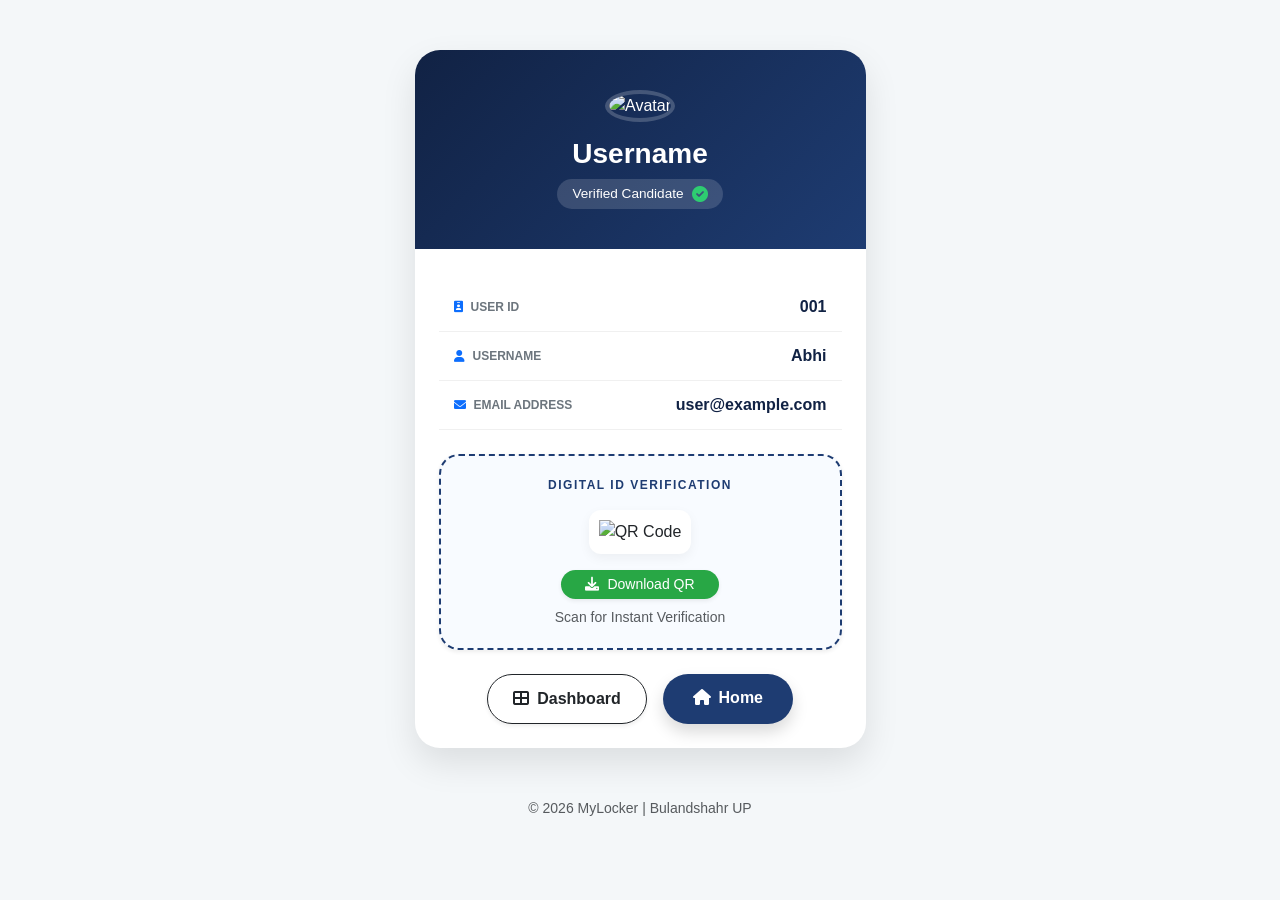
<file: target/classes/templates/profile.html>
<!DOCTYPE html>
<html lang="en" xmlns:th="http://www.thymeleaf.org">
<head>
    <meta charset="UTF-8">
    <meta name="viewport" content="width=device-width, initial-scale=1.0">
    <title>User Profile | MyLocker</title>
    <link href="https://cdn.jsdelivr.net/npm/bootstrap@5.3.0/dist/css/bootstrap.min.css" rel="stylesheet">
    <link rel="stylesheet" href="https://cdnjs.cloudflare.com/ajax/libs/font-awesome/6.0.0/css/all.min.css">
    <style>
        body { background-color: #f4f7f9; font-family: 'Segoe UI', sans-serif; }
        .profile-card { border: none; border-radius: 25px; box-shadow: 0 15px 35px rgba(0,0,0,0.1); overflow: hidden; margin-top: 50px; margin-bottom: 50px; }
        .profile-header { background: linear-gradient(135deg, #112244, #1e3c72); color: white; padding: 40px; text-align: center; }
        .avatar-box img { width: 110px; height: 110px; border-radius: 50%; border: 4px solid rgba(255,255,255,0.2); margin-bottom: 15px; }
        
        .info-table { width: 100%; margin-top: 10px; }
        .info-table td { padding: 12px 15px; border-bottom: 1px solid #f0f0f0; }
        .label { font-weight: 600; color: #6c757d; text-transform: uppercase; font-size: 0.75rem; width: 40%; }
        .value { font-weight: 700; color: #112244; text-align: right; }
        
        /* Verified Tick Style */
        .verified-badge { background: rgba(255,255,255,0.15); padding: 5px 15px; border-radius: 50px; display: inline-flex; align-items: center; font-size: 0.85rem; }
        .verified-tick { color: #2ecc71; margin-left: 8px; font-size: 1rem; }
        
        /* QR Card Styling */
        .qr-section { background: #f8fbff; border-radius: 20px; border: 2px dashed #1e3c72; padding: 20px; }
        .qr-title { color: #1e3c72; font-size: 0.75rem; font-weight: 800; letter-spacing: 1.5px; }
        .qr-box { background: white; padding: 10px; display: inline-block; border-radius: 12px; box-shadow: 0 4px 12px rgba(0,0,0,0.05); }
        
        .btn-action { border-radius: 50px; padding: 12px 25px; font-weight: 600; transition: 0.3s; min-width: 130px; }
        .btn-download { background-color: #28a745; color: white; border: none; transition: 0.3s; }
        .btn-download:hover { background-color: #218838; transform: translateY(-2px); }

        /* Responsive */
        @media (max-width: 768px) {
            .profile-card { margin-top: 20px; margin-bottom: 20px; }
            .profile-header { padding: 25px 20px; }
            .avatar-box img { width: 85px; height: 85px; }
            .info-table td { padding: 10px; font-size: 0.9rem; }
            .btn-action { padding: 10px 18px; font-size: 0.9rem; min-width: 100px; }
            .d-flex.justify-content-center.gap-3 { flex-wrap: wrap; }
        }
        @media (max-width: 480px) {
            .profile-header h3 { font-size: 1.2rem; }
            .label { font-size: 0.7rem; }
            .value { font-size: 0.85rem; }
        }
    </style>
</head>
<body>

<div class="container">
    <div class="row justify-content-center">
        <div class="col-md-6 col-lg-5">
            <div class="card profile-card">
                <div class="profile-header">
                    <div class="avatar-box">
                        <img th:src="'https://ui-avatars.com/api/?name=' + ${user.username} + '&background=0dcaf0&color=fff&size=128&bold=true'" alt="Avatar">
                    </div>
                    <h3 class="fw-bold mb-2" th:text="${user?.username}">Username</h3>
                    
                    <div class="verified-badge">
                        <span>Verified Candidate</span>
                        <i class="fas fa-check-circle verified-tick"></i>
                    </div>
                </div>
                
                <div class="card-body p-4">
                    <table class="info-table">
                        <tr>
                            <td class="label"><i class="fas fa-id-badge me-2 text-primary"></i>User ID</td>
                            <td class="value" th:text="${user?.id}">001</td>
                        </tr>
                        <tr>
                            <td class="label"><i class="fas fa-user me-2 text-primary"></i>Username</td>
                            <td class="value" th:text="${user?.username}">Abhi</td>
                        </tr>
                        <tr>
                            <td class="label"><i class="fas fa-envelope me-2 text-primary"></i>Email Address</td>
                            <td class="value" th:text="${user?.email}">user@example.com</td>
                        </tr>
                    </table>

                    <div class="qr-section mt-4 text-center shadow-sm" th:if="${qrData != null}">
                        <p class="qr-title mb-3 text-uppercase">Digital ID Verification</p>
                        <div class="qr-box">
                           <img id="qrImage" th:src="'https://api.qrserver.com/v1/create-qr-code/?size=160x160&data=' + ${qrData}" 
                                alt="QR Code" crossorigin="anonymous" style="display: block;">
                        </div>

                        <div class="mt-3">
                            <button onclick="downloadQR()" class="btn btn-sm btn-download rounded-pill px-4 shadow-sm">
                                <i class="fas fa-download me-2"></i>Download QR
                            </button>
                        </div>
                        <p class="text-muted small mt-2 mb-0">Scan for Instant Verification</p>
                    </div>

                    <div class="d-flex justify-content-center gap-3 mt-4">
                        <a href="/dashboard" class="btn btn-outline-dark btn-action shadow-sm">
                            <i class="fas fa-th-large me-2"></i>Dashboard
                        </a>
                        <a href="/" class="btn btn-primary btn-action shadow" style="background: #1e3c72; border: none;">
                            <i class="fas fa-home me-2"></i>Home
                        </a>
                    </div>
                </div>
            </div>
            <p class="text-center mt-2 text-muted small">© 2026 MyLocker | Bulandshahr UP</p>
        </div>
    </div>
</div>

<script src="https://cdn.jsdelivr.net/npm/bootstrap@5.3.0/dist/js/bootstrap.bundle.min.js"></script>

<script>
function downloadQR() {
    const img = document.getElementById('qrImage');
    const canvas = document.createElement('canvas');
    const ctx = canvas.getContext('2d');
    
    const newImg = new Image();
    newImg.crossOrigin = "Anonymous"; 
    newImg.src = img.src;
    
    newImg.onload = function() {
        canvas.width = newImg.width;
        canvas.height = newImg.height;
        ctx.drawImage(newImg, 0, 0);
        
        const dataURL = canvas.toDataURL("image/png");
        const link = document.createElement('a');
        link.href = dataURL;
        link.download = 'My_Digital_ID_QR.png';
        document.body.appendChild(link);
        link.click();
        document.body.removeChild(link);
    };
    
    newImg.onerror = function() {
        alert('Bhai, download mein problem hai. Page refresh karke try karein!');
    };
}
</script>
</body>
</html>
</file>
